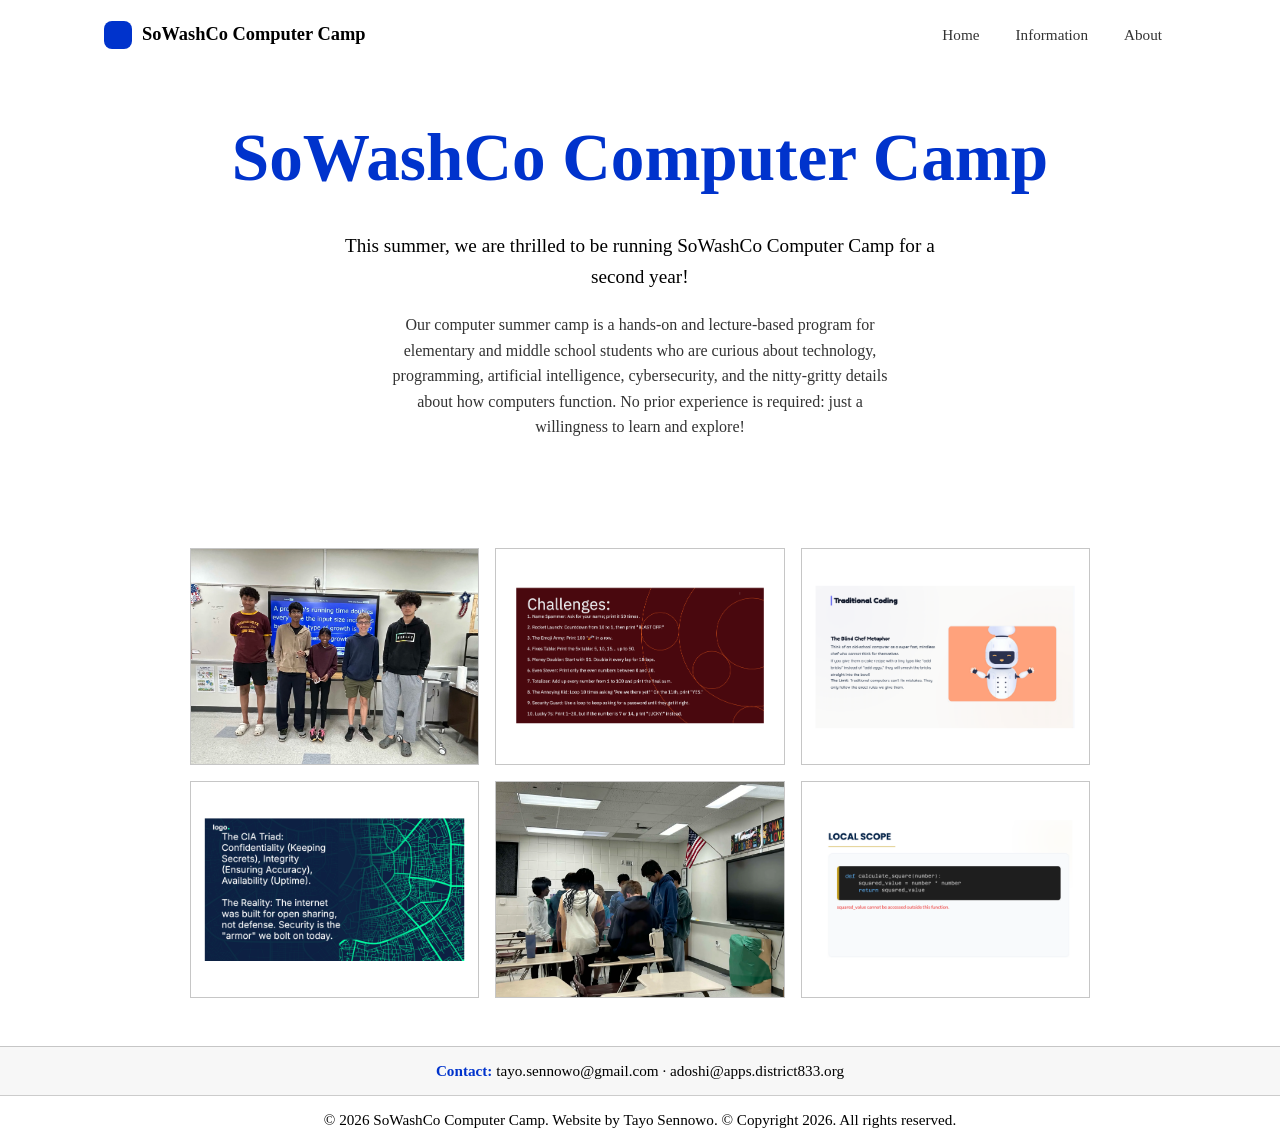
<file: index.html>
<!DOCTYPE html>
<html lang="en">
  <head>
    <meta charset="UTF-8" />
    <meta name="viewport" content="width=device-width, initial-scale=1.0" />
    <meta name="google-site-verification" content="aAbOM4N4Jmmox-62lUl4_5p_AxY19GwhU2mAILZbqk4" />

    <title>SoWashCo Computer Camp</title>
    <meta
      name="description"
      content="[One-sentence description of your computer camp for Google search results.]"
    />
    <meta name="theme-color" content="#ffffff" />

    <meta property="og:title" content="SoWashCo Computer Camp" />
    <meta property="og:description" content="[Short description for social sharing.]" />
    <meta property="og:type" content="website" />

    <link rel="stylesheet" href="css/style.css" />
  </head>
  <body>
    <div class="page-transition" aria-hidden="true"></div>

    <header class="nav">
      <div class="container nav__inner">
        <a href="index.html" class="nav__logo">
          <span class="nav__logo-mark"></span>
          SoWashCo Computer Camp
        </a>

        <button class="nav__toggle" aria-label="Toggle menu">
          <span></span><span></span><span></span>
        </button>

        <ul class="nav__links">
          <li><a class="nav__link" href="./">Home</a></li>
          <li><a class="nav__link" href="info.html">Information</a></li>
          <li><a class="nav__link" href="team.html">About</a></li>
        </ul>
      </div>
    </header>

    <main>
      <section class="home-title section--tight">
        <div class="container">
          <h1 data-reveal>SoWashCo Computer Camp</h1>
        </div>
      </section>

      <section class="home-description">
        <div class="container">
          <p class="home-description__lead" data-reveal>
            This summer, we are thrilled to be running SoWashCo Computer Camp for a second year!
          </p>
          <p class="home-description__body" data-reveal>
            Our computer summer camp is a hands-on and lecture-based program for elementary and middle school students who are curious about technology, programming, artificial intelligence, cybersecurity, and the nitty-gritty details about how computers function. No prior experience is required: just a willingness to learn and explore!
          </p>
        </div>
      </section>

      <section class="home-gallery section--tight">
        <div class="container">
          <div class="home-gallery__grid" data-reveal-group>
            <div class="home-gallery__photo"><img src="images/image1.png" alt="Image 1"></div>
            <div class="home-gallery__photo"><img src="images/image2pt4.png" alt="Image 2"></div>
            <div class="home-gallery__photo"><img src="images/image3pt3.png" alt="Image 3"></div>
            <div class="home-gallery__photo"><img src="images/image4pt2.png" alt="Image 4"></div>
            <div class="home-gallery__photo"><img src="images/image7.png" alt="Image 5"></div>
            <div class="home-gallery__photo"><img src="images/image6pt3.png" alt="Image 6"></div>
          </div>
        </div>
      </section>
    </main>

    <footer class="page-bars">
      <div class="page-bar page-bar--contact">
        <div class="container">
          <strong>Contact:</strong>
          tayo.sennowo@gmail.com · adoshi@apps.district833.org
        </div>
      </div>
      <div class="page-bar page-bar--legal">
        <div class="container">
          &copy; <span class="js-year"></span> SoWashCo Computer Camp. Website by Tayo Sennowo. © Copyright 2026. All rights reserved.
        </div>
      </div>
    </footer>

    <script src="js/main.js"></script>
  </body>
</html>
</file>
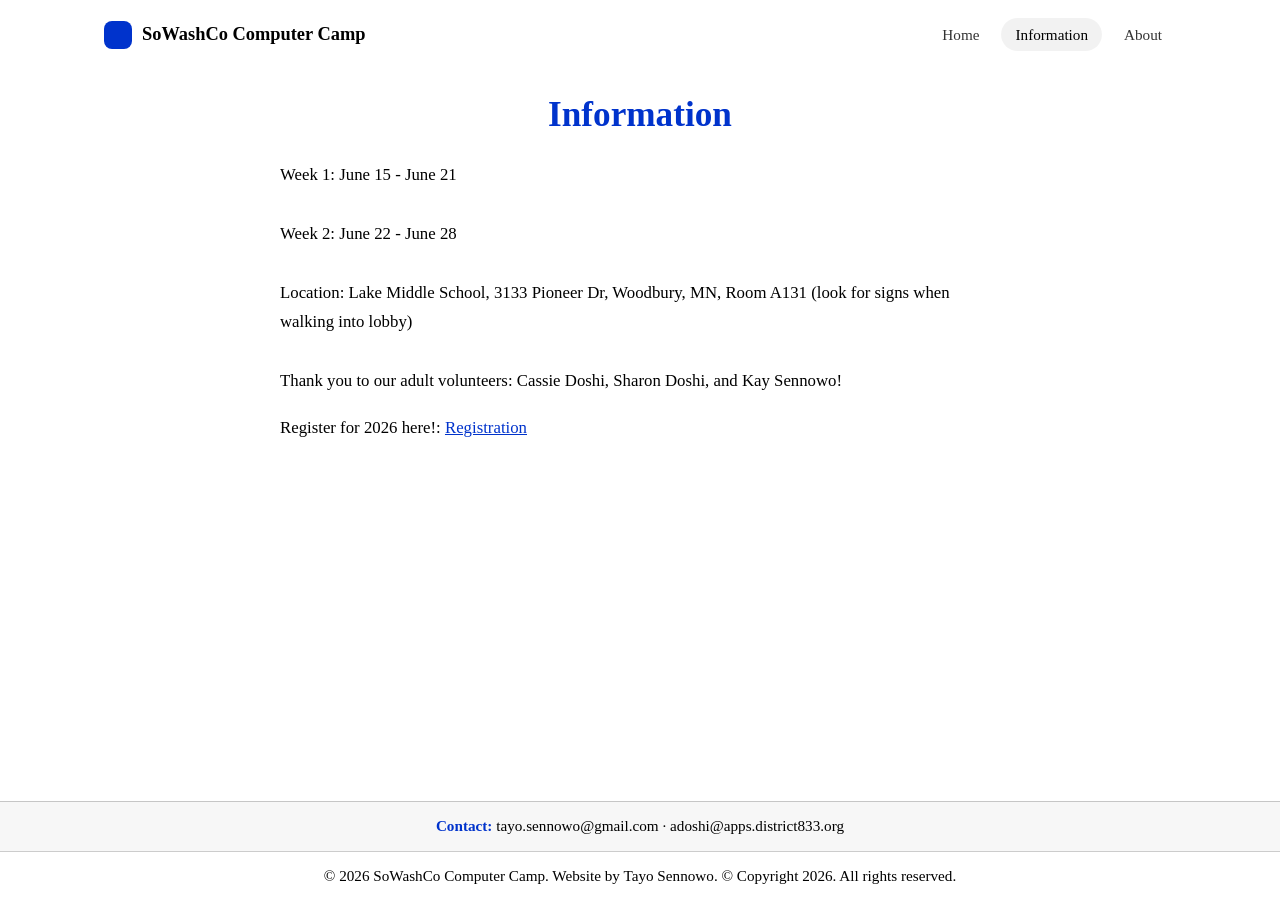
<file: info.html>
<!DOCTYPE html>
<html lang="en" class="fixed-page info-page">
  <head>
    <meta charset="UTF-8" />
    <meta name="viewport" content="width=device-width, initial-scale=1.0" />

    <title>Information — SoWashCo Computer Camp</title>
    <meta
      name="description"
      content="[Dates, pricing, location, and other details for your computer camp.]"
    />
    <meta name="theme-color" content="#ffffff" />

    <meta property="og:title" content="Information — SoWashCo Computer Camp" />
    <meta property="og:description" content="" />
    <meta property="og:type" content="website" />

    <link rel="stylesheet" href="css/style.css" />
  </head>
  <body class="info-page">
    <div class="page-transition" aria-hidden="true"></div>

    <header class="nav">
      <div class="container nav__inner">
        <a href="index.html" class="nav__logo">
          <span class="nav__logo-mark"></span>
          SoWashCo Computer Camp
        </a>

        <button class="nav__toggle" aria-label="Toggle menu">
          <span></span><span></span><span></span>
        </button>

        <ul class="nav__links">
          <li><a class="nav__link" href="index.html">Home</a></li>
          <li><a class="nav__link" href="info.html">Information</a></li>
          <li><a class="nav__link" href="team.html">About</a></li>
        </ul>
      </div>
    </header>

    <main class="info-panel">
      <h1 class="info-panel__title">Information</h1>

      <div class="info-panel__content">
        <p>
          
Week 1: June 15 - June 21<br><br>
Week 2: June 22 - June 28<br><br>

Location: Lake Middle School, 3133 Pioneer Dr, Woodbury, MN, Room A131 (look for signs when walking into lobby)<br><br>

Thank you to our adult volunteers: Cassie Doshi, Sharon Doshi, and Kay Sennowo!<br>


        </p>

        <p>
          
        </p>

        <p>
          Register for 2026 here!:
          <a href="https://sowashco.ce.eleyo.com/course/26321/summer-2026%E2%80%942/computer-club">Registration</a>
        </p>
      </div>
    </main>

    <footer class="page-bars">
      <div class="page-bar page-bar--contact">
        <div class="container">
          <strong>Contact:</strong>
          tayo.sennowo@gmail.com · adoshi@apps.district833.org
        </div>
      </div>
      <div class="page-bar page-bar--legal">
        <div class="container">
          &copy; <span class="js-year"></span> SoWashCo Computer Camp. Website by Tayo Sennowo. © Copyright 2026. All rights reserved.
        </div>
      </div>
    </footer>

    <script src="js/main.js"></script>
  </body>
</html>
</file>
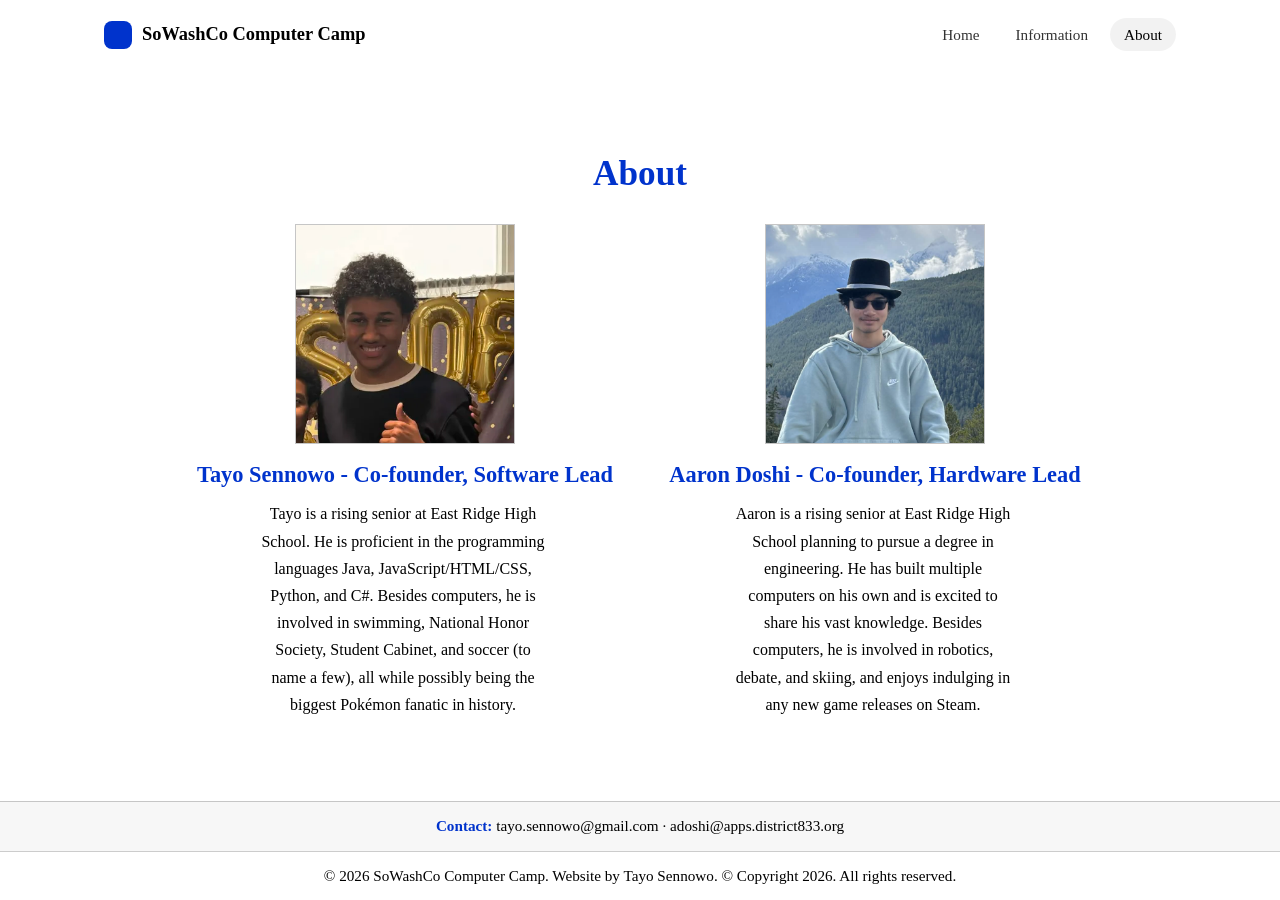
<file: team.html>
<!DOCTYPE html>
<html lang="en" class="fixed-page team-page">
  <head>
    <meta charset="UTF-8" />
    <meta name="viewport" content="width=device-width, initial-scale=1.0" />

    <title>About — SoWashCo Computer Camp</title>
    <meta
      name="description"
      content="[Describe your camp's team for Google search results.]"
    />
    <meta name="theme-color" content="#ffffff" />

    <meta property="og:title" content="About — SoWashCo Computer Camp" />
    <meta property="og:description" content="" />
    <meta property="og:type" content="website" />

    <link rel="stylesheet" href="css/style.css" />
  </head>
  <body class="team-page">
    <div class="page-transition" aria-hidden="true"></div>

    <header class="nav">
      <div class="container nav__inner">
        <a href="index.html" class="nav__logo">
          <span class="nav__logo-mark"></span>
          SoWashCo Computer Camp
        </a>

        <button class="nav__toggle" aria-label="Toggle menu">
          <span></span><span></span><span></span>
        </button>

        <ul class="nav__links">
          <li><a class="nav__link" href="./">Home</a></li>
          <li><a class="nav__link" href="info.html">Information</a></li>
          <li><a class="nav__link" href="team.html">About</a></li>
        </ul>
      </div>
    </header>

    <main class="team-showcase">
      <h1 class="team-showcase__heading">About</h1>

      <div class="team-grid">
        <article class="team-member">
          <div class="team-member__photo">
            <!-- Replace with: <img src="images/person-one.jpg" alt="[Full Name]" /> -->
            <img src="images/imageoftayo2.png" alt="Tayo Sennowo">
          </div>
          <h2 class="team-member__title">Tayo Sennowo - Co-founder, Software Lead</h2>
          <p class="team-member__desc">
            Tayo is a rising senior at East Ridge High School. He is proficient in the programming languages Java, JavaScript/HTML/CSS, Python, and C#. Besides computers, he is involved in swimming, National Honor Society, Student Cabinet, and soccer (to name a few), all while possibly being the biggest Pokémon fanatic in history.
          </p>
        </article>

        <article class="team-member">
          <div class="team-member__photo">
            <!-- Replace with: <img src="images/person-two.jpg" alt="[Full Name]" /> -->
            <img src="images/imageofaaron.png" alt="Aaron Doshi">
          </div>
          <h2 class="team-member__title">Aaron Doshi - Co-founder, Hardware Lead</h2>
          <p class="team-member__desc">
            Aaron is a rising senior at East Ridge High School planning to pursue a degree in engineering. He has built multiple computers on his own and is excited to share his vast knowledge. Besides computers, he is involved in robotics, debate, and skiing, and enjoys indulging in any new game releases on Steam.
          </p>
        </article>
      </div>
    </main>

    <footer class="page-bars">
      <div class="page-bar page-bar--contact">
        <div class="container">
          <strong>Contact:</strong>
          tayo.sennowo@gmail.com · adoshi@apps.district833.org
        </div>
      </div>
      <div class="page-bar page-bar--legal">
        <div class="container">
          &copy; <span class="js-year"></span> SoWashCo Computer Camp. Website by Tayo Sennowo. © Copyright 2026. All rights reserved.
        </div>
      </div>
    </footer>

    <script src="js/main.js"></script>
  </body>
</html>
</file>
<file: css/style.css>
/* ============================================================
   Computer Camp Website — shared styles
   Edit the CSS variables below to quickly change the look.
   ============================================================ */

:root {
  /* Plain black and blue palette */
  --color-bg: #ffffff;
  --color-bg-alt: #f7f7f7;
  --color-surface: #ffffff;
  --color-text: #000000;
  --color-text-muted: #333333;
  --color-accent: #0033cc;
  --color-accent-2: #0033cc;
  --color-border: rgba(0, 0, 0, 0.2);

  /* Layout */
  --max-width: 1120px;
  --nav-height: 70px;
  --bar-height: 48px;
  --radius: 16px;

  /* Motion */
  --ease: cubic-bezier(0.22, 1, 0.36, 1);
  --transition-fast: 0.2s var(--ease);
  --transition: 0.5s var(--ease);
}

/* ---------- Reset ---------- */
*,
*::before,
*::after {
  box-sizing: border-box;
  margin: 0;
  padding: 0;
}

html {
  scroll-behavior: smooth;
  scroll-padding-top: var(--nav-height);
}

body {
  font-family: "Times New Roman", Times, serif;
  background: var(--color-bg);
  color: var(--color-text);
  line-height: 1.6;
  overflow-x: hidden;
}

img {
  max-width: 100%;
  display: block;
}

a {
  color: inherit;
  text-decoration: none;
}

/* ---------- Layout helpers ---------- */
.container {
  width: 100%;
  max-width: var(--max-width);
  margin: 0 auto;
  padding: 0 24px;
}

.section {
  padding: 100px 0;
}

.section--tight {
  padding: 60px 0;
}

.section-alt {
  background: var(--color-bg-alt);
}

.eyebrow {
  display: inline-block;
  font-size: 0.8rem;
  letter-spacing: 0.18em;
  text-transform: uppercase;
  color: var(--color-accent);
  margin-bottom: 14px;
  font-weight: 600;
}

h1,
h2,
h3 {
  line-height: 1.2;
  font-weight: 700;
  letter-spacing: 0;
}

h1 {
  font-size: clamp(2.4rem, 6vw, 4.2rem);
}

h2 {
  font-size: clamp(1.8rem, 4vw, 2.8rem);
}

h3 {
  font-size: 1.25rem;
}

p {
  color: var(--color-text-muted);
}

.lead {
  font-size: 1.15rem;
  max-width: 60ch;
}

.gradient-text {
  color: var(--color-accent);
}

/* ---------- Buttons ---------- */
.btn {
  display: inline-flex;
  align-items: center;
  gap: 8px;
  padding: 14px 26px;
  border-radius: 999px;
  font-weight: 600;
  font-size: 0.95rem;
  cursor: pointer;
  border: 1px solid transparent;
  transition: transform var(--transition-fast), box-shadow var(--transition-fast),
    background var(--transition-fast);
}

.btn:hover {
  transform: translateY(-2px);
}

.btn--primary {
  background: var(--color-accent);
  color: #fff;
  box-shadow: 0 4px 14px rgba(0, 0, 0, 0.12);
}

.btn--primary:hover {
  box-shadow: 0 8px 22px rgba(0, 0, 0, 0.16);
}

.btn--ghost {
  background: transparent;
  border-color: var(--color-border);
  color: var(--color-text);
}

.btn--ghost:hover {
  border-color: var(--color-accent);
}

.nav__links .btn {
  font-family: inherit;
}

/* ---------- Home page ---------- */
.home-title {
  padding-top: calc(var(--nav-height) + 48px);
  padding-bottom: 24px;
  text-align: center;
}

.home-title h1 {
  color: var(--color-accent);
}

.home-description {
  padding: 8px 0 48px;
}

.home-description__lead {
  font-size: 1.2rem;
  color: var(--color-text);
  max-width: 65ch;
  margin: 0 auto 20px;
  text-align: center;
}

.home-description__body {
  color: var(--color-text-muted);
  max-width: 65ch;
  margin: 0 auto;
  text-align: center;
}

.home-gallery {
  padding-bottom: 48px;
}

.home-gallery__grid {
  display: grid;
  grid-template-columns: repeat(3, 1fr);
  gap: 16px;
  max-width: 900px;
  margin: 0 auto;
}

.home-gallery__photo {
  aspect-ratio: 4 / 3;
  border: 1px solid var(--color-border);
  background: var(--color-bg-alt);
  display: grid;
  place-items: center;
  color: var(--color-text-muted);
  font-size: 0.85rem;
  overflow: hidden;
}

.home-gallery__photo img {
  width: 100%;
  height: 100%;
  object-fit: cover;
}

/* ---------- Bottom bars (all pages) ---------- */
.page-bars {
  flex-shrink: 0;
  width: 100%;
}

.page-bar {
  min-height: var(--bar-height);
  border-top: 1px solid var(--color-border);
  display: flex;
  align-items: center;
  justify-content: center;
  text-align: center;
  padding: 12px 24px;
  background: var(--color-bg-alt);
  font-size: 0.95rem;
  color: var(--color-text);
}

.page-bar--contact strong {
  color: var(--color-accent);
}

.page-bar--legal {
  background: var(--color-bg);
}

/* ---------- Navigation ---------- */
.nav {
  position: fixed;
  top: 0;
  left: 0;
  right: 0;
  height: var(--nav-height);
  z-index: 100;
  display: flex;
  align-items: center;
  background: rgba(255, 255, 255, 0.7);
  backdrop-filter: blur(12px);
  border-bottom: 1px solid transparent;
  transition: background var(--transition-fast), border-color var(--transition-fast);
}

.nav.scrolled {
  background: rgba(255, 255, 255, 0.92);
  border-bottom-color: var(--color-border);
}

.nav__inner {
  display: flex;
  align-items: center;
  justify-content: space-between;
  width: 100%;
}

.nav__logo {
  font-weight: 700;
  font-size: 1.15rem;
  letter-spacing: 0;
  display: flex;
  align-items: center;
  gap: 10px;
}

.nav__logo-mark {
  width: 28px;
  height: 28px;
  border-radius: 8px;
  background: var(--color-accent);
}

.nav__links {
  display: flex;
  align-items: center;
  gap: 8px;
  list-style: none;
}

.nav__link {
  position: relative;
  padding: 8px 14px;
  border-radius: 999px;
  color: var(--color-text-muted);
  font-size: 0.95rem;
  font-weight: 500;
  transition: color var(--transition-fast), background var(--transition-fast);
}

.nav__link:hover,
.nav__link.active {
  color: var(--color-text);
  background: rgba(0, 0, 0, 0.05);
}

.nav__toggle {
  display: none;
  flex-direction: column;
  gap: 5px;
  background: none;
  border: none;
  cursor: pointer;
  padding: 8px;
}

.nav__toggle span {
  width: 24px;
  height: 2px;
  background: var(--color-text);
  border-radius: 2px;
  transition: transform var(--transition-fast), opacity var(--transition-fast);
}

/* ---------- Hero ---------- */
.hero {
  position: relative;
  min-height: 100vh;
  display: flex;
  align-items: center;
  padding-top: var(--nav-height);
  overflow: hidden;
}

.hero__bg {
  position: absolute;
  inset: 0;
  z-index: -1;
  background: var(--color-bg-alt);
}

.hero__content {
  max-width: 760px;
}

.hero h1 {
  margin-bottom: 20px;
}

.hero .lead {
  margin-bottom: 34px;
}

.hero__actions {
  display: flex;
  gap: 14px;
  flex-wrap: wrap;
}

.scroll-cue {
  position: absolute;
  bottom: 30px;
  left: 50%;
  transform: translateX(-50%);
  color: var(--color-text-muted);
  font-size: 0.8rem;
  letter-spacing: 0.08em;
  text-transform: uppercase;
  display: flex;
  flex-direction: column;
  align-items: center;
  gap: 8px;
}

.scroll-cue::after {
  content: "";
  width: 1px;
  height: 34px;
  background: var(--color-text-muted);
}

/* ---------- Grids & cards ---------- */
.grid {
  display: grid;
  gap: 24px;
}

.grid--3 {
  grid-template-columns: repeat(3, 1fr);
}

.grid--4 {
  grid-template-columns: repeat(4, 1fr);
}

.grid--2 {
  grid-template-columns: repeat(2, 1fr);
}

.card {
  background: var(--color-surface);
  border: 1px solid var(--color-border);
  border-radius: var(--radius);
  padding: 28px;
  transition: transform var(--transition-fast), border-color var(--transition-fast),
    box-shadow var(--transition-fast);
}

.card:hover {
  transform: translateY(-6px);
  border-color: rgba(0, 0, 0, 0.2);
  box-shadow: 0 16px 40px rgba(0, 0, 0, 0.1);
}

.card__icon {
  width: 48px;
  height: 48px;
  border-radius: 12px;
  background: var(--color-bg-alt);
  border: 1px solid var(--color-border);
  margin-bottom: 18px;
}

.card h3 {
  margin-bottom: 10px;
}

/* ---------- Team cards ---------- */
.team-card {
  text-align: center;
}

.team-card__photo {
  width: 120px;
  height: 120px;
  border-radius: 50%;
  margin: 0 auto 18px;
  background: var(--color-bg-alt);
  border: 1px solid var(--color-border);
  display: grid;
  place-items: center;
  color: var(--color-text-muted);
  font-size: 0.75rem;
  overflow: hidden;
}

.team-card h3 {
  margin-bottom: 4px;
}

.team-card .role {
  color: var(--color-accent);
  font-size: 0.9rem;
  font-weight: 600;
  margin-bottom: 12px;
}

/* ---------- Section heading ---------- */
.section-head {
  max-width: 620px;
  margin-bottom: 50px;
}

.section-head.center {
  margin-left: auto;
  margin-right: auto;
  text-align: center;
}

.section-head p {
  margin-top: 12px;
}

/* ---------- Split / feature rows ---------- */
.split {
  display: grid;
  grid-template-columns: 1fr 1fr;
  gap: 60px;
  align-items: center;
}

.media-placeholder {
  aspect-ratio: 4 / 3;
  border-radius: var(--radius);
  background: var(--color-bg-alt);
  border: 1px dashed var(--color-border);
  display: grid;
  place-items: center;
  color: var(--color-text-muted);
  font-size: 0.85rem;
}

/* ---------- Stats ---------- */
.stat {
  text-align: center;
}

.stat__num {
  font-size: clamp(2rem, 5vw, 3rem);
  font-weight: 800;
}

.stat__label {
  color: var(--color-text-muted);
  font-size: 0.9rem;
}

/* ---------- FAQ ---------- */
.faq {
  border-top: 1px solid var(--color-border);
}

.faq__item {
  border-bottom: 1px solid var(--color-border);
}

.faq__q {
  width: 100%;
  text-align: left;
  background: none;
  border: none;
  color: var(--color-text);
  font-size: 1.05rem;
  font-weight: 600;
  padding: 22px 0;
  cursor: pointer;
  display: flex;
  justify-content: space-between;
  align-items: center;
  gap: 16px;
}

.faq__q::after {
  content: "+";
  font-size: 1.4rem;
  color: var(--color-accent);
  transition: transform var(--transition-fast);
}

.faq__item.open .faq__q::after {
  transform: rotate(45deg);
}

.faq__a {
  max-height: 0;
  overflow: hidden;
  transition: max-height var(--transition);
}

.faq__a p {
  padding-bottom: 22px;
}

/* ---------- CTA band ---------- */
.cta {
  text-align: center;
  background: var(--color-bg-alt);
  border: 1px solid var(--color-border);
  border-radius: var(--radius);
  padding: 60px 30px;
}

.cta h2 {
  margin-bottom: 16px;
}

.cta p {
  margin: 0 auto 28px;
  max-width: 50ch;
}

/* ---------- Footer ---------- */
.footer {
  border-top: 1px solid var(--color-border);
  padding: 50px 0 30px;
  background: var(--color-bg-alt);
}

.footer__grid {
  display: flex;
  justify-content: space-between;
  gap: 40px;
  flex-wrap: wrap;
  margin-bottom: 30px;
}

.footer__col h4 {
  font-size: 0.95rem;
  margin-bottom: 14px;
}

.footer__col a {
  display: block;
  color: var(--color-text-muted);
  font-size: 0.9rem;
  padding: 4px 0;
  transition: color var(--transition-fast);
}

.footer__col a:hover {
  color: var(--color-text);
}

.footer__bottom {
  border-top: 1px solid var(--color-border);
  padding-top: 22px;
  text-align: center;
  color: var(--color-text-muted);
  font-size: 0.85rem;
}

/* ============================================================
   Scroll-reveal animations
   Elements with [data-reveal] start hidden and animate in
   when they enter the viewport (see js/main.js).
   ============================================================ */
[data-reveal] {
  opacity: 0;
  transform: translateY(30px);
  transition: opacity 0.8s var(--ease), transform 0.8s var(--ease);
  will-change: opacity, transform;
}

[data-reveal].is-visible {
  opacity: 1;
  transform: translateY(0);
}

/* Stagger children when the parent has data-reveal-group */
[data-reveal-group] > * {
  opacity: 0;
  transform: translateY(30px);
  transition: opacity 0.7s var(--ease), transform 0.7s var(--ease);
}

[data-reveal-group].is-visible > * {
  opacity: 1;
  transform: translateY(0);
}

/* ============================================================
   Page transition overlay (fade between pages)
   ============================================================ */
.page-transition {
  position: fixed;
  inset: 0;
  z-index: 999;
  background: var(--color-bg);
  pointer-events: none;
  opacity: 1;
  transition: opacity 0.5s var(--ease);
}

/* On load, fade the overlay out */
body.loaded .page-transition {
  opacity: 0;
}

/* When navigating away, fade the overlay back in */
body.is-leaving .page-transition {
  opacity: 1;
  pointer-events: all;
}

/* ---------- Reduced motion ---------- */
@media (prefers-reduced-motion: reduce) {
  html {
    scroll-behavior: auto;
  }
  *,
  *::before,
  *::after {
    animation-duration: 0.001ms !important;
    animation-iteration-count: 1 !important;
    transition-duration: 0.001ms !important;
  }
  [data-reveal],
  [data-reveal-group] > * {
    opacity: 1;
    transform: none;
  }
}

/* ---------- Responsive ---------- */
@media (max-width: 900px) {
  .grid--4 {
    grid-template-columns: repeat(2, 1fr);
  }
  .grid--3 {
    grid-template-columns: repeat(2, 1fr);
  }
  .split {
    grid-template-columns: 1fr;
    gap: 30px;
  }
}

@media (max-width: 640px) {
  .section {
    padding: 70px 0;
  }
  .grid--4,
  .grid--3,
  .grid--2 {
    grid-template-columns: 1fr;
  }

  .nav__links {
    position: fixed;
    top: var(--nav-height);
    left: 0;
    right: 0;
    flex-direction: column;
    align-items: stretch;
    gap: 4px;
    background: rgba(255, 255, 255, 0.98);
    border-bottom: 1px solid var(--color-border);
    padding: 16px 24px 24px;
    transform: translateY(-120%);
    transition: transform var(--transition);
  }

  .nav__links.open {
    transform: translateY(0);
  }

  .nav__link {
    padding: 12px 14px;
  }

  .nav__toggle {
    display: flex;
  }

  .nav__toggle.open span:nth-child(1) {
    transform: translateY(7px) rotate(45deg);
  }
  .nav__toggle.open span:nth-child(2) {
    opacity: 0;
  }
  .nav__toggle.open span:nth-child(3) {
    transform: translateY(-7px) rotate(-45deg);
  }
}

/* ============================================================
   Fixed pages (About, Information) — no page scroll
   ============================================================ */
html.fixed-page,
html.fixed-page body {
  height: 100%;
  overflow: hidden;
}

html.fixed-page body {
  display: flex;
  flex-direction: column;
}

/* ---------- About ---------- */
.team-showcase {
  flex: 1;
  min-height: 0;
  margin-top: var(--nav-height);
  display: flex;
  flex-direction: column;
  align-items: center;
  justify-content: center;
  padding: 16px 24px;
  overflow: hidden;
}

.team-showcase__heading {
  color: var(--color-accent);
  font-size: clamp(1.6rem, 4vw, 2.2rem);
  margin-bottom: 28px;
  text-align: center;
}

.team-grid {
  display: grid;
  grid-template-columns: 1fr 1fr;
  gap: 40px;
  width: 100%;
  max-width: 900px;
  align-items: start;
}

.team-member {
  display: flex;
  flex-direction: column;
  align-items: center;
  text-align: center;
}

.team-member__photo {
  width: min(220px, 35vw);
  aspect-ratio: 1;
  border: 1px solid var(--color-border);
  background: var(--color-bg-alt);
  margin-bottom: 18px;
  display: grid;
  place-items: center;
  color: var(--color-text-muted);
  font-size: 0.85rem;
  overflow: hidden;
}

.team-member__photo img {
  width: 100%;
  height: 100%;
  object-fit: cover;
}

.team-member__title {
  color: var(--color-accent);
  font-size: clamp(1.1rem, 2.5vw, 1.4rem);
  margin-bottom: 12px;
}

.team-member__desc {
  color: var(--color-text);
  font-size: 1rem;
  line-height: 1.7;
  max-width: 36ch;
  max-height: 28vh;
  overflow-y: auto;
  padding-right: 4px;
}

@media (max-width: 640px) {
  .home-gallery__grid {
    grid-template-columns: repeat(2, 1fr);
  }

  .team-showcase {
    padding: 16px;
    justify-content: flex-start;
    padding-top: 24px;
  }

  .team-grid {
    grid-template-columns: 1fr 1fr;
    gap: 16px;
  }

  .team-member__photo {
    width: min(140px, 40vw);
  }

  .team-member__desc {
    font-size: 0.9rem;
    max-height: 20vh;
  }
}

/* ---------- Information ---------- */
.info-panel {
  flex: 1;
  min-height: 0;
  margin-top: var(--nav-height);
  display: flex;
  flex-direction: column;
  align-items: center;
  padding: 24px 24px 16px;
  overflow: hidden;
}

.info-panel__title {
  color: var(--color-accent);
  font-size: clamp(1.6rem, 4vw, 2.2rem);
  margin-bottom: 24px;
  text-align: center;
}

.info-panel__content {
  width: 100%;
  max-width: 720px;
  flex: 1 1 auto;
  height: 0;
  overflow-y: auto;
  padding-right: 8px;
}

.info-panel__content p {
  color: var(--color-text);
  font-size: 1.05rem;
  line-height: 1.75;
  margin-bottom: 18px;
}

.info-panel__content a {
  color: var(--color-accent);
  text-decoration: underline;
}

.info-panel__content a:hover {
  color: #000000;
}

@media (max-width: 640px) {
  .info-panel {
    padding: 24px 16px 16px;
  }

  .info-panel__content p {
    font-size: 1rem;
  }
}
</file>
